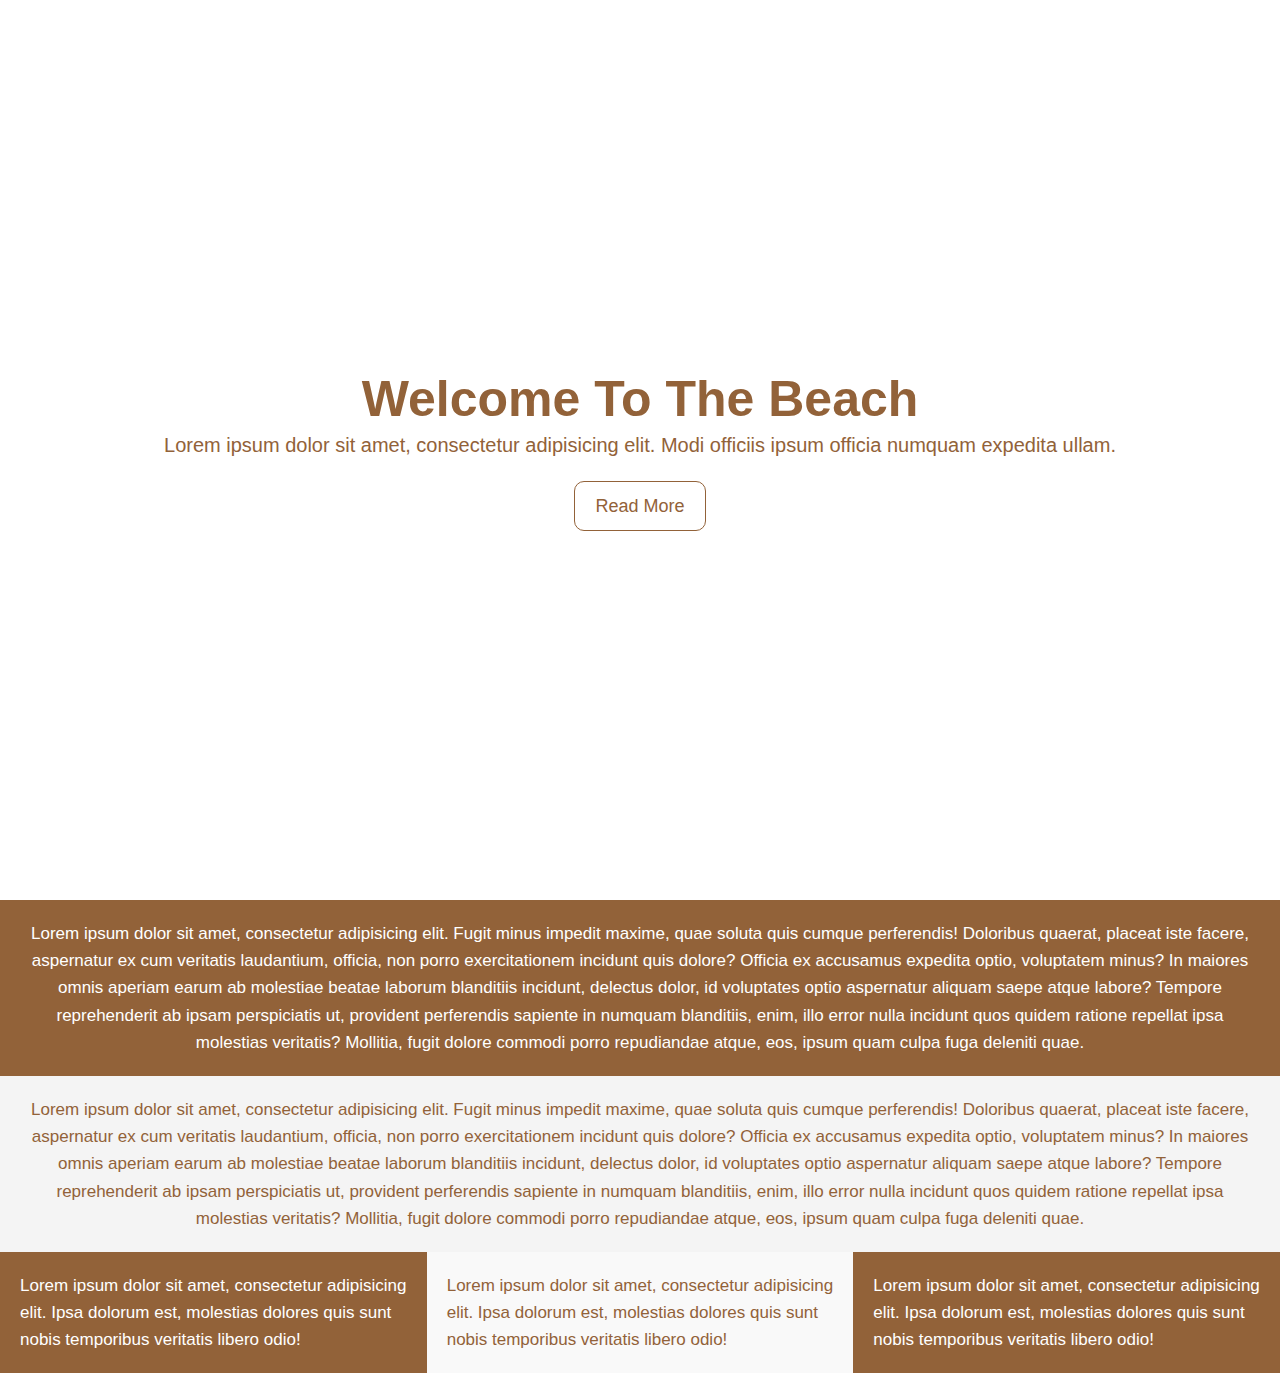
<file: LandingPage/index.html>
<!DOCTYPE html>
<html lang="en">

<head>
    <meta charset="UTF-8">
    <meta name="viewport" content="width=device-width, initial-scale=1.0">
    <title>Landing Page</title>
    <link rel="stylesheet" href="landing.css">
</head>

<body>
    <header id="showcase">
        <h1>Welcome To The Beach</h1>
        <p>Lorem ipsum dolor sit amet, consectetur adipisicing elit. Modi officiis ipsum officia numquam expedita ullam.</p>
        <a href="#" class="button">Read More</a>
    </header>
    <section id="section-a">
        <p>Lorem ipsum dolor sit amet, consectetur adipisicing elit. Fugit minus impedit maxime, quae soluta quis cumque perferendis! Doloribus quaerat, placeat iste facere, aspernatur ex cum veritatis laudantium, officia, non porro exercitationem incidunt
            quis dolore? Officia ex accusamus expedita optio, voluptatem minus? In maiores omnis aperiam earum ab molestiae beatae laborum blanditiis incidunt, delectus dolor, id voluptates optio aspernatur aliquam saepe atque labore? Tempore reprehenderit
            ab ipsam perspiciatis ut, provident perferendis sapiente in numquam blanditiis, enim, illo error nulla incidunt quos quidem ratione repellat ipsa molestias veritatis? Mollitia, fugit dolore commodi porro repudiandae atque, eos, ipsum quam
            culpa fuga deleniti quae.</p>
    </section>
    <section id="section-b">
        <p>Lorem ipsum dolor sit amet, consectetur adipisicing elit. Fugit minus impedit maxime, quae soluta quis cumque perferendis! Doloribus quaerat, placeat iste facere, aspernatur ex cum veritatis laudantium, officia, non porro exercitationem incidunt
            quis dolore? Officia ex accusamus expedita optio, voluptatem minus? In maiores omnis aperiam earum ab molestiae beatae laborum blanditiis incidunt, delectus dolor, id voluptates optio aspernatur aliquam saepe atque labore? Tempore reprehenderit
            ab ipsam perspiciatis ut, provident perferendis sapiente in numquam blanditiis, enim, illo error nulla incidunt quos quidem ratione repellat ipsa molestias veritatis? Mollitia, fugit dolore commodi porro repudiandae atque, eos, ipsum quam
            culpa fuga deleniti quae.</p>
    </section>
    <section id="section-c">
        <div class="box-1">
            Lorem ipsum dolor sit amet, consectetur adipisicing elit. Ipsa dolorum est, molestias dolores quis sunt nobis temporibus veritatis libero odio!
        </div>
        <div class="box-2">
            Lorem ipsum dolor sit amet, consectetur adipisicing elit. Ipsa dolorum est, molestias dolores quis sunt nobis temporibus veritatis libero odio!
        </div>
        <div class="box-3">
            Lorem ipsum dolor sit amet, consectetur adipisicing elit. Ipsa dolorum est, molestias dolores quis sunt nobis temporibus veritatis libero odio!
        </div>
    </section>

</body>

</html>
</file>
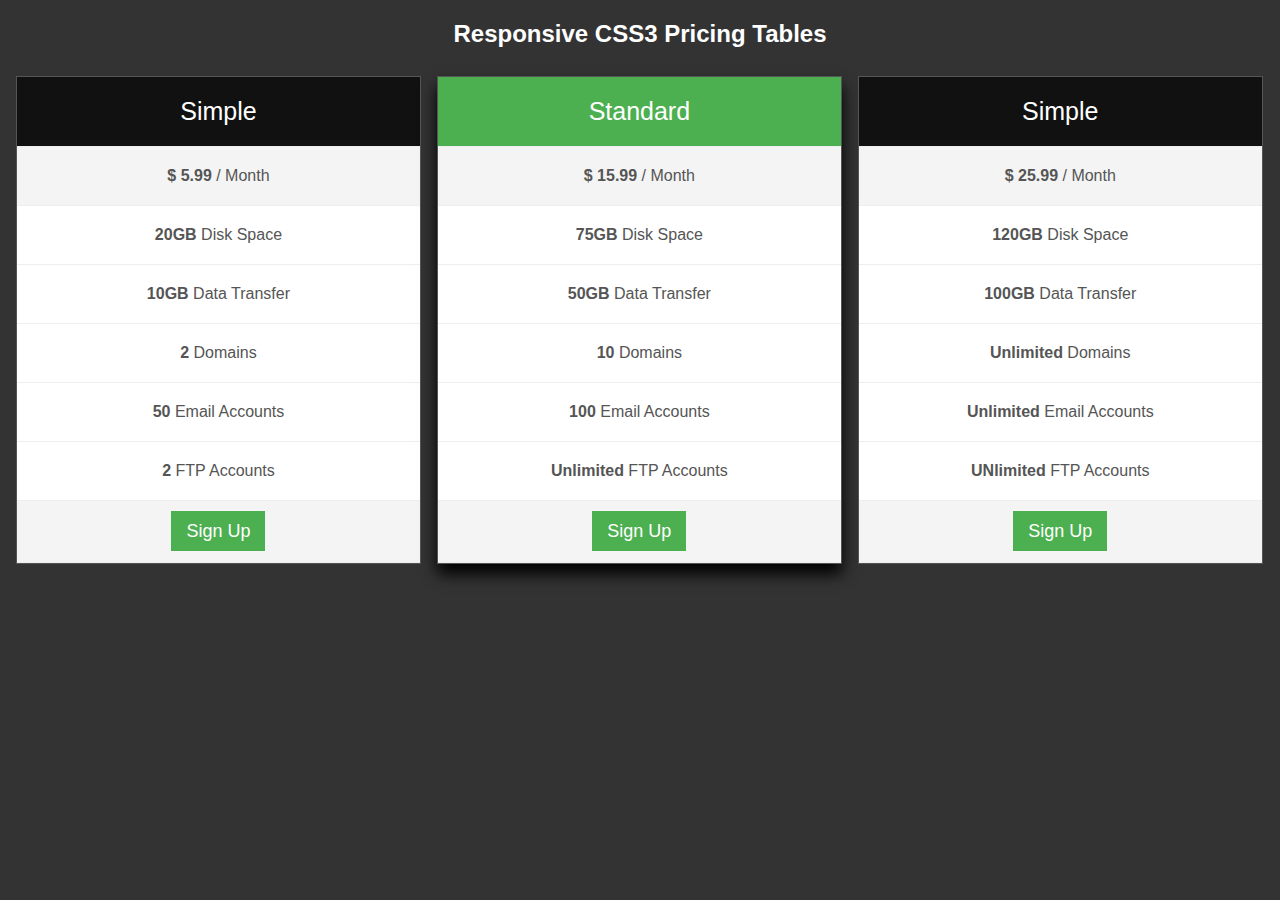
<file: PricingTables/index.html>
<!DOCTYPE html>
<html lang="en">

<head>
    <meta charset="UTF-8">
    <meta name="viewport" content="width=device-width, initial-scale=1.0">
    <meta http-equiv="X-UA-Compatible" content="ie=edge">
    <title>Responsive CSS3 Pricng Tables</title>
    <link rel="stylesheet" href="pricingtables.css">
</head>

<body>
    <h2>Responsive CSS3 Pricing Tables</h2>
    <div class="col">
        <ul class="price-box">
            <li class="header">Simple</li>
            <li class="emph"><strong>$ 5.99</strong> / Month</li>
            <li><strong>20GB</strong> Disk Space</li>
            <li><strong>10GB</strong> Data Transfer</li>
            <li><strong>2</strong> Domains</li>
            <li><strong>50</strong> Email Accounts</li>
            <li><strong>2</strong> FTP Accounts</li>
            <li class="emph"><a href="#" class="button">Sign Up</a></li>
        </ul>
    </div>

    <div class="col">
        <ul class="price-box best">
            <li class="header header-green">Standard</li>
            <li class="emph"><strong>$ 15.99</strong> / Month</li>
            <li><strong>75GB</strong> Disk Space</li>
            <li><strong>50GB</strong> Data Transfer</li>
            <li><strong>10</strong> Domains</li>
            <li><strong>100</strong> Email Accounts</li>
            <li><strong>Unlimited</strong> FTP Accounts</li>
            <li class="emph"><a href="#" class="button">Sign Up</a></li>
        </ul>
    </div>

    <div class="col">
        <ul class="price-box">
            <li class="header">Simple</li>
            <li class="emph"><strong>$ 25.99</strong> / Month</li>
            <li><strong>120GB</strong> Disk Space</li>
            <li><strong>100GB</strong> Data Transfer</li>
            <li><strong>Unlimited</strong> Domains</li>
            <li><strong>Unlimited</strong> Email Accounts</li>
            <li><strong>UNlimited</strong> FTP Accounts</li>
            <li class="emph"><a href="#" class="button">Sign Up</a></li>
        </ul>
    </div>
</body>

</html>
</file>
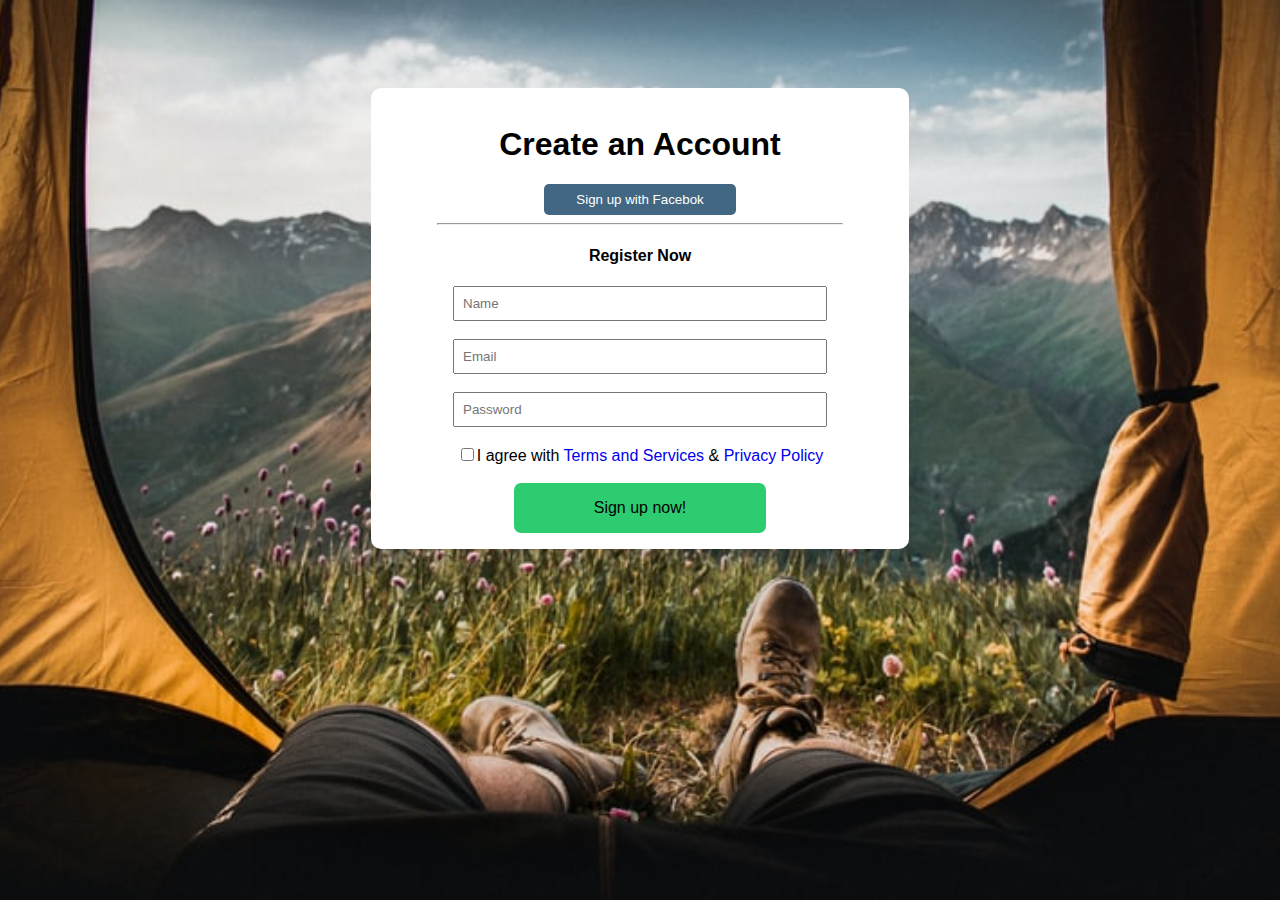
<file: Simple sign up page/index.html>
<!DOCTYPE html>
<html lang="en">

<head>
    <meta charset="UTF-8">
    <meta name="viewport" content="width=device-width, initial-scale=1.0">
    <title>ign Up Page</title>
    <link rel="stylesheet" href="style.css">
</head>

<body>
    <main class="container">
        <h1>Create an Account</h1>
        <button class="fb">Sign up with Facebok</button>
        <br>
        <hr>
        <h4>Register Now</h4>

        <form action="">
            <input type="text" placeholder="Name"><br><br>
            <input type="email" placeholder="Email"><br><br>
            <input type="password" placeholder="Password"><br><br>
            <input type="checkbox">I agree with <a href="#">Terms and Services</a> & <a href="#">Privacy Policy</a><br><br>
            <button class="btn">Sign up now!</button>
        </form>
    </main>





</body>

</html>
</file>
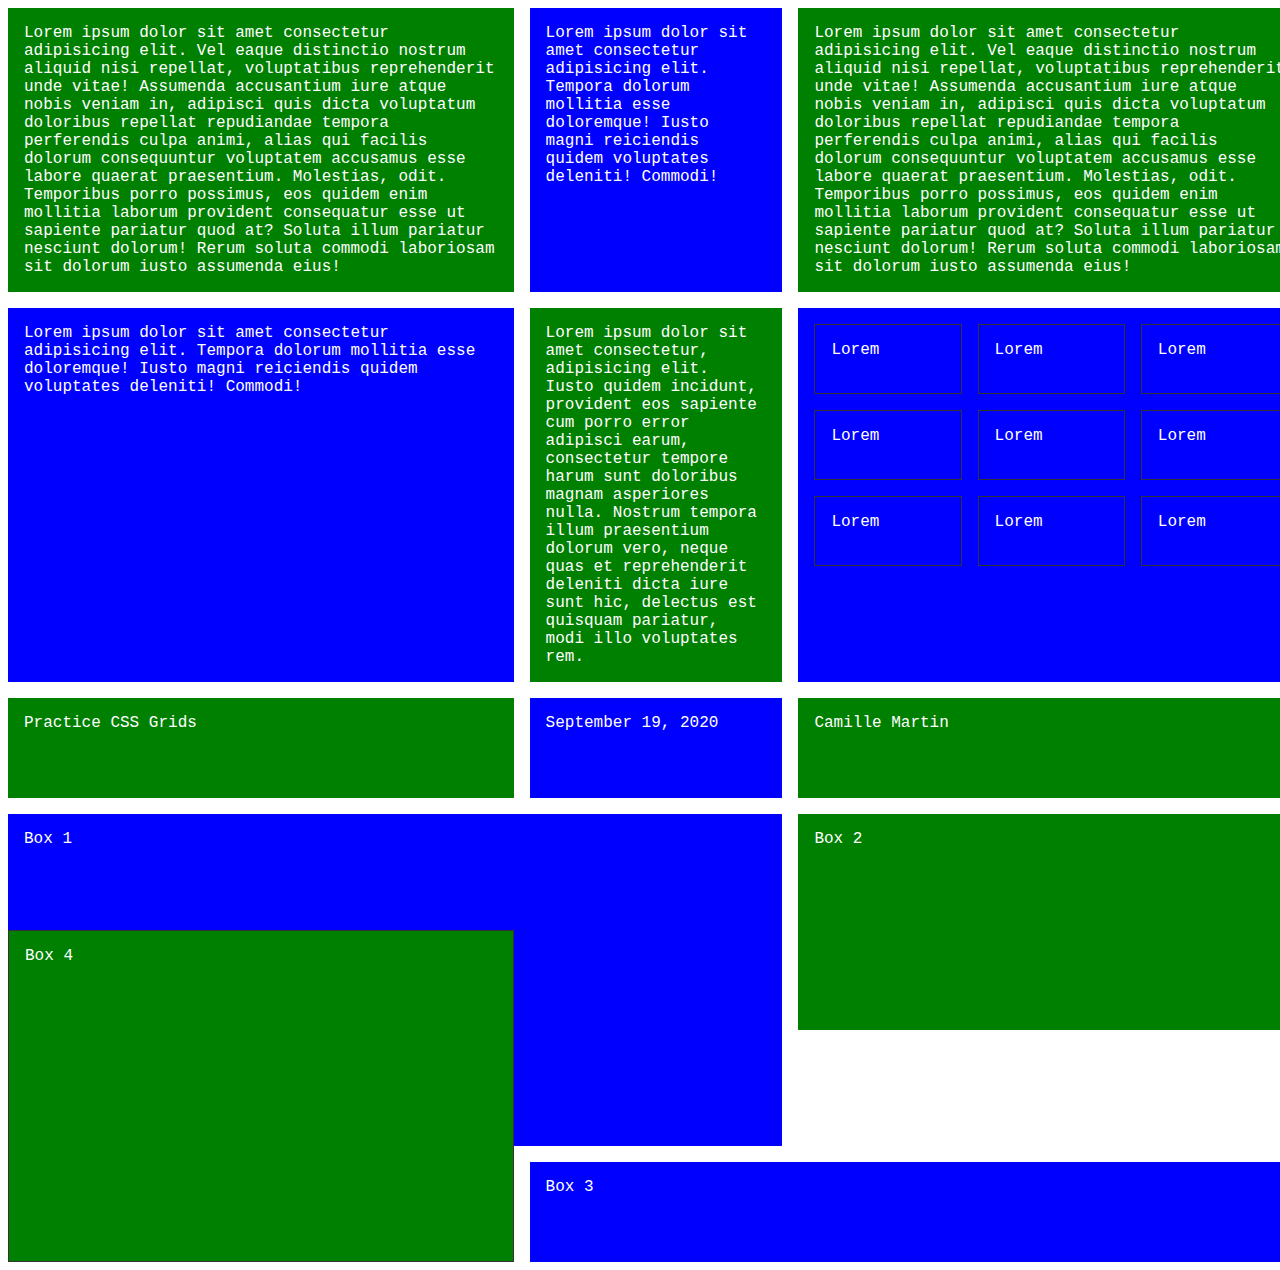
<file: responsivecssgrid.html>
<!DOCTYPE html>
<html lang="en">

<head>
    <meta charset="UTF-8">
    <meta name="viewport" content="width=device-width, initial-scale=1.0">
    <title>Responsive CSS Grid</title>
    <style>
        .wrapper {
            display: grid;
            grid-template-columns: 40% 20% 40%;
            /*grid-template-column: 1fr 2fr 1fr;*/
            /*grid-template-column: repeat(3, 1fr);*/
            /*grid-template-column: repeat(4, 1fr 2fr)*/
            grid-gap: 1em;
            /*grid-auto-rows: 100px;*/
            grid-auto-rows: minmax(100px, auto);
            /*justify-content: stretch;
            align-items: end;*/
        }
        
        .wrapper>div {
            background-color: blue;
            padding: 1rem;
            color: white;
            font-family: 'Courier New', Courier, monospace;
        }
        
        .wrapper>div:nth-child(odd) {
            background-color: green;
        }
        
        .nested {
            display: grid;
            grid-template-columns: repeat(3, 1fr);
            grid-auto-rows: 70px;
            grid-gap: 1em;
        }
        
        .nested>div {
            border: 1px solid #333;
            padding: 1em;
        }
        
        .box1 {
            /*align-self: start;*/
            grid-column: 1/3;
            grid-row: 4/7;
        }
        
        .box2 {
            /*align-self: end;*/
            grid-column: 3;
            grid-row: 4/6;
        }
        
        .box3 {
            /* align-self: center;*/
            grid-column: 2/4;
        }
        
        .box4 {
            /*align-self: auto;*/
            grid-column: 1;
            grid-row: 5/8;
            border: 1px solid #333;
        }
        
        @media screen and (max-width: 768px) {
            .wrapper,
            div,
            .nested,
            .box1,
            .box2,
            .box3,
            .box4 {
                display: inline-block;
                float: none;
                width: 100%;
                margin: 0 0 2%;
            }
        }
    </style>
</head>

<body>
    <div class="wrapper">
        <div>
            Lorem ipsum dolor sit amet consectetur adipisicing elit. Vel eaque distinctio nostrum aliquid nisi repellat, voluptatibus reprehenderit unde vitae! Assumenda accusantium iure atque nobis veniam in, adipisci quis dicta voluptatum doloribus repellat repudiandae
            tempora perferendis culpa animi, alias qui facilis dolorum consequuntur voluptatem accusamus esse labore quaerat praesentium. Molestias, odit. Temporibus porro possimus, eos quidem enim mollitia laborum provident consequatur esse ut sapiente
            pariatur quod at? Soluta illum pariatur nesciunt dolorum! Rerum soluta commodi laboriosam sit dolorum iusto assumenda eius!
        </div>
        <div>
            Lorem ipsum dolor sit amet consectetur adipisicing elit. Tempora dolorum mollitia esse doloremque! Iusto magni reiciendis quidem voluptates deleniti! Commodi!
        </div>
        <div>
            Lorem ipsum dolor sit amet consectetur adipisicing elit. Vel eaque distinctio nostrum aliquid nisi repellat, voluptatibus reprehenderit unde vitae! Assumenda accusantium iure atque nobis veniam in, adipisci quis dicta voluptatum doloribus repellat repudiandae
            tempora perferendis culpa animi, alias qui facilis dolorum consequuntur voluptatem accusamus esse labore quaerat praesentium. Molestias, odit. Temporibus porro possimus, eos quidem enim mollitia laborum provident consequatur esse ut sapiente
            pariatur quod at? Soluta illum pariatur nesciunt dolorum! Rerum soluta commodi laboriosam sit dolorum iusto assumenda eius!
        </div>
        <div>
            Lorem ipsum dolor sit amet consectetur adipisicing elit. Tempora dolorum mollitia esse doloremque! Iusto magni reiciendis quidem voluptates deleniti! Commodi!
        </div>
        <div>
            Lorem ipsum dolor sit amet consectetur, adipisicing elit. Iusto quidem incidunt, provident eos sapiente cum porro error adipisci earum, consectetur tempore harum sunt doloribus magnam asperiores nulla. Nostrum tempora illum praesentium dolorum vero, neque
            quas et reprehenderit deleniti dicta iure sunt hic, delectus est quisquam pariatur, modi illo voluptates rem.
        </div>
        <div class="nested">
            <div>Lorem</div>
            <div>Lorem</div>
            <div>Lorem</div>
            <div>Lorem</div>
            <div>Lorem</div>
            <div>Lorem</div>
            <div>Lorem</div>
            <div>Lorem</div>
            <div>Lorem</div>
        </div>
        <div>Practice CSS Grids</div>
        <div>September 19, 2020</div>
        <div>Camille Martin</div>
        <div class="box box1">Box 1</div>
        <div class="box box2">Box 2</div>
        <div class="box box3">Box 3</div>
        <div class="box box4">Box 4</div>
    </div>
</body>

</html>
</file>
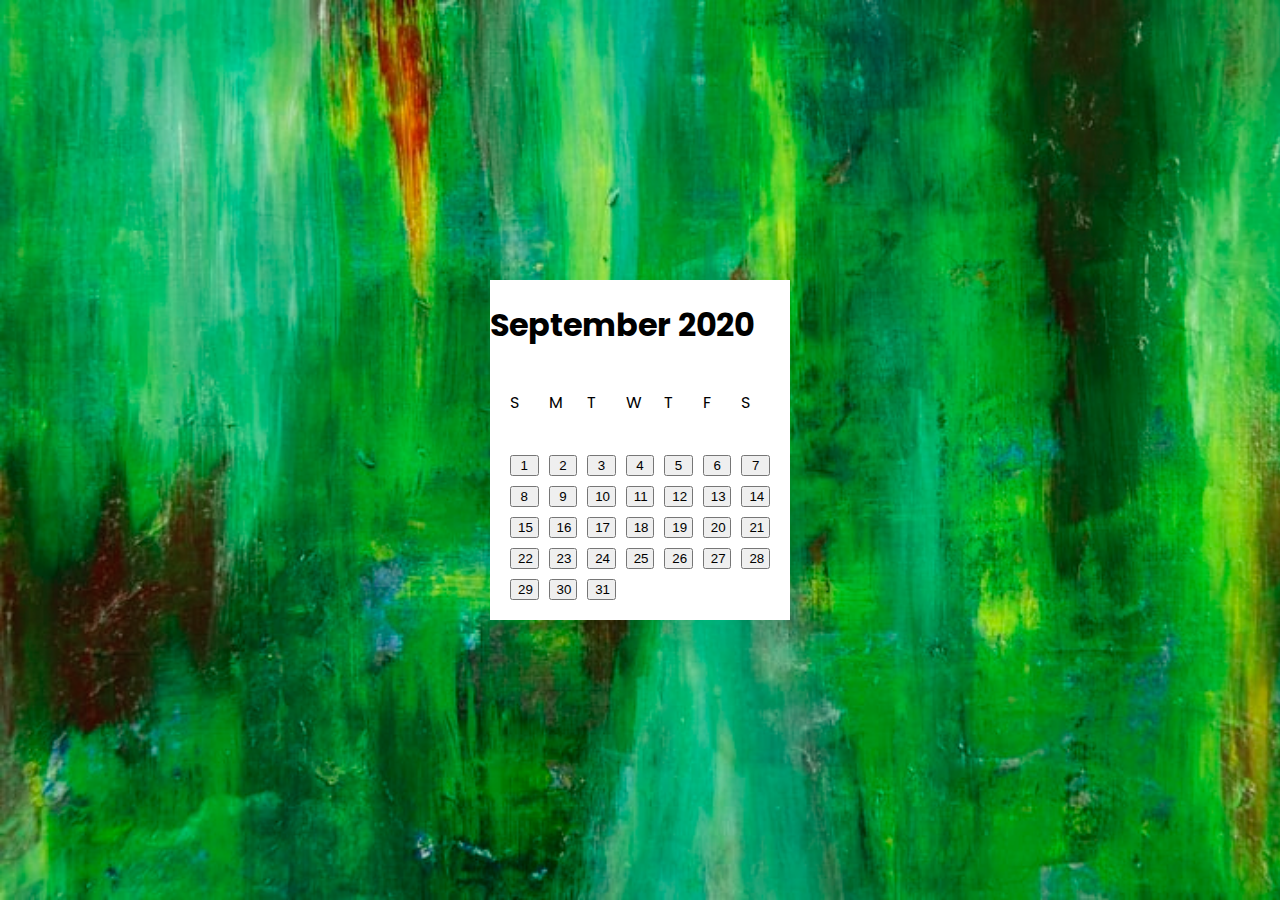
<file: Calendar/calendar.html>
<!DOCTYPE html>
<html lang="en">

<head>
    <meta charset="UTF-8">
    <meta name="viewport" content="width=device-width, initial-scale=1.0">
    <link rel="stylesheet" href="sandbox.css">
    <title>Calendar</title>

</head>

<body>
    <div class="calendar">
        <div class="month-indicator">
            <h1>September 2020</h1>
        </div>
        <div class="day-of-week">
            <div class="grid">
                <!-- Day of week -->
                <div>S</div>
                <div>M </div>
                <div>T</div>
                <div>W</div>
                <div>T</div>
                <div>F</div>
                <div>S</div>
            </div>
        </div>
        <div class="date-grid">
            <div class="grid">
                <button><time datetime="2020-09-01">1</time></button>
                <button><time datetime="2020-09-02">2</time></button>
                <button><time datetime="2020-09-03">3</time></button>
                <button><time datetime="2020-09-04">4</time></button>
                <button><time datetime="2020-09-05">5</time></button>
                <button><time datetime="2020-09-06">6</time></button>
                <button><time datetime="2020-09-07">7</time></button>
                <button><time datetime="2020-09-08">8</time></button>
                <button><time datetime="2020-09-09">9</time></button>
                <button><time datetime="2020-09-10">10</time></button>
                <button><time datetime="2020-09-11">11</time></button>
                <button><time datetime="2020-09-12">12</time></button>
                <button><time datetime="2020-09-13">13</time></button>
                <button><time datetime="2020-09-14">14</time></button>
                <button><time datetime="2020-09-15">15</time></button>
                <button><time datetime="2020-09-16">16</time></button>
                <button><time datetime="2020-09-17">17</time></button>
                <button><time datetime="2020-09-18">18</time></button>
                <button><time datetime="2020-09-19">19</time></button>
                <button><time datetime="2020-09-20">20</time></button>
                <button><time datetime="2020-09-21">21</time></button>
                <button><time datetime="2020-09-22">22</time></button>
                <button><time datetime="2020-09-23">23</time></button>
                <button><time datetime="2020-09-24">24</time></button>
                <button><time datetime="2020-09-25">25</time></button>
                <button><time datetime="2020-09-26">26</time></button>
                <button><time datetime="2020-09-27">27</time></button>
                <button><time datetime="2020-09-28">28</time></button>
                <button><time datetime="2020-09-29">29</time></button>
                <button><time datetime="2020-09-30">30</time></button>
                <button><time datetime="2020-09-31">31</time></button>
            </div>
        </div>
    </div>
</body>

</html>
</file>
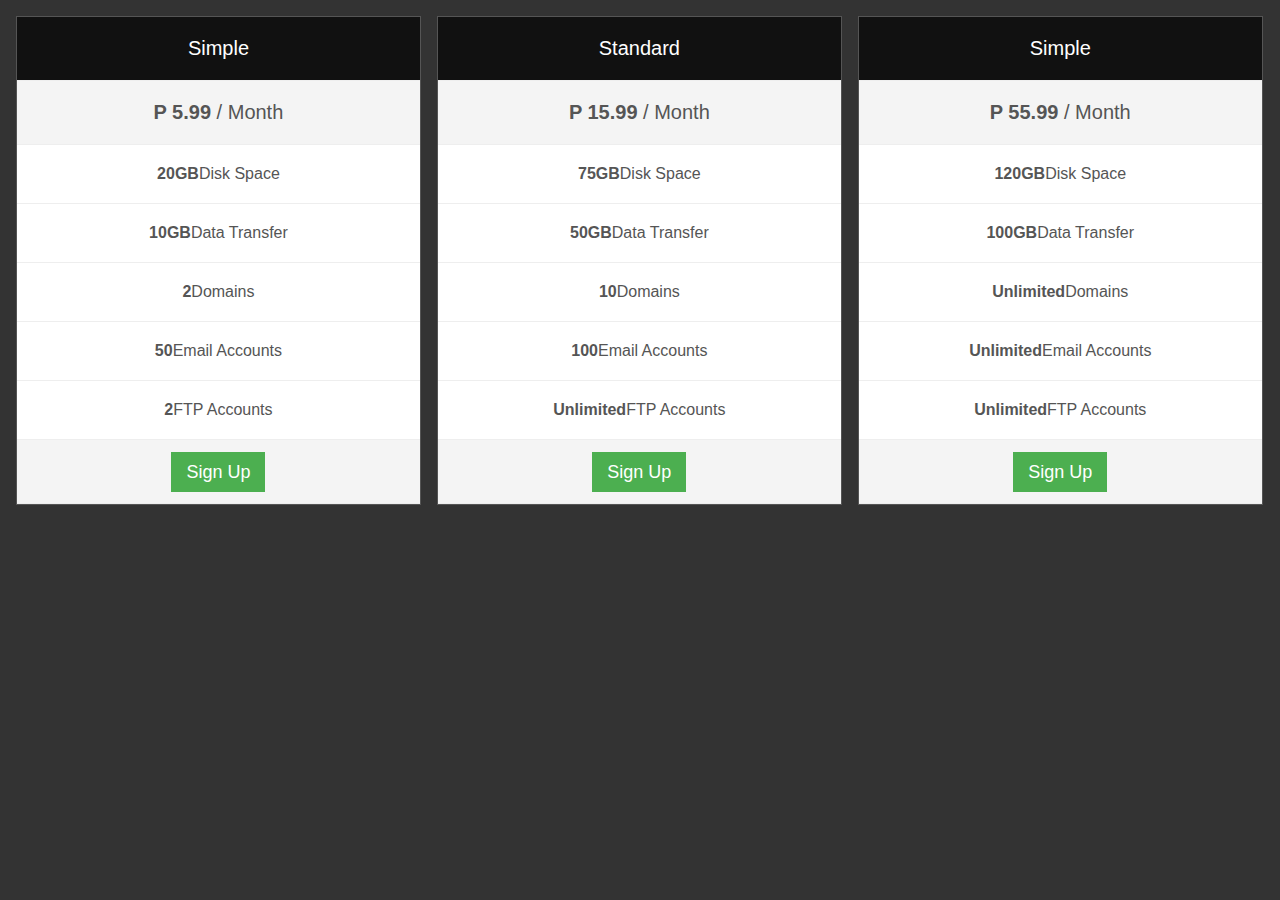
<file: PricingTables/index1001.html>
<!DOCTYPE html>
<html lang="en">

<head>
    <meta charset="UTF-8">
    <meta name="viewport" content="width=device-width, initial-scale=1.0">
    <title>Responsive CSS3 Pricing Table</title>
    <link rel="stylesheet" href="style1001.css">
</head>

<body>
    <div class="col">
        <ul class="price-box">
            <li class="header">Simple</li>
            <li class="emph"><strong>P 5.99</strong> / Month</li>
            <li><strong>20GB</strong>Disk Space</li>
            <li><strong>10GB</strong>Data Transfer</li>
            <li><strong>2</strong>Domains</li>
            <li><strong>50</strong>Email Accounts</li>
            <li><strong>2</strong>FTP Accounts</li>
            <li class="emph"><a href="#" class="button">Sign Up</a></li>
        </ul>
    </div>

    <div class="col">
        <ul class="price-box best">
            <li class="header header-green">Standard</li>
            <li class="emph"><strong>P 15.99</strong> / Month</li>
            <li><strong>75GB</strong>Disk Space</li>
            <li><strong>50GB</strong>Data Transfer</li>
            <li><strong>10</strong>Domains</li>
            <li><strong>100</strong>Email Accounts</li>
            <li><strong>Unlimited</strong>FTP Accounts</li>
            <li class="emph"><a href="#" class="button">Sign Up</a></li>
        </ul>
    </div>

    <div class="col">
        <ul class="price-box">
            <li class="header">Simple</li>
            <li class="emph"><strong>P 55.99</strong> / Month</li>
            <li><strong>120GB</strong>Disk Space</li>
            <li><strong>100GB</strong>Data Transfer</li>
            <li><strong>Unlimited</strong>Domains</li>
            <li><strong>Unlimited</strong>Email Accounts</li>
            <li><strong>Unlimited</strong>FTP Accounts</li>
            <li class="emph"><a href="#" class="button">Sign Up</a></li>
        </ul>
    </div>
</body>

</html>
</file>
<file: LandingPage/landing.css>
* {
    margin: 0;
    padding: 0;
}

body {
    margin: 0;
    font-family: Arial, "Helvetica Neue", Helvetica, sans-serif;
    font-size: 17px;
    color: #926239;
    line-height: 1.6;
}

#showcase {
    background-image: url('http://traversymedia.com/downloads/assets/beachshowcase.jpg');
    background-size: cover;
    background-position: center;
    height: 100vh;
    display: flex;
    flex-direction: column;
    justify-content: center;
    align-items: center;
    text-align: center;
    padding: 0 20px;
}

#showcase h1 {
    font-size: 50px;
    line-height: 1.2;
}

#showcase p {
    font-size: 20px;
}

#showcase .button {
    font-size: 18px;
    text-decoration: none;
    color: #926239;
    border: #926239 1px solid;
    padding: 10px 20px;
    border-radius: 10px;
    margin-top: 20px;
}

#showcase .button:hover {
    background: #926239;
    color: #fff;
}

#section-a {
    padding: 20px;
    background: #926239;
    color: #fff;
    text-align: center;
}

#section-b {
    padding: 20px;
    background: #f4f4f4;
    text-align: center;
}

#section-c {
    display: flex;
}

#section-c div {
    padding: 20px;
}

#section-c .box-1,
#section-c .box-3 {
    background: #926239;
    color: #fff;
}

#section-c .box-2 {
    background: #f9f9f9;
}
</file>
<file: PricingTables/pricingtables.css>
body {
    font-family: "Tahoma", sans-serif;
    background: #333;
    color: #fff;
}

h2 {
    text-align: center;
}

.col {
    float: left;
    width: 33.3%;
    padding: 8px;
    box-sizing: border-box;
}

.price-box {
    background: #fff;
    color: #555;
    list-style-type: none;
    border: 1px solid #555;
    margin: 0;
    padding: 0;
    transition: 0.3s;
}

.price-box:hover,
.price-box.best {
    box-shadow: 0 10px 15px 0 #000;
}

.price-box .header {
    background-color: #111;
    color: #fff;
    font-size: 25px;
}

.price-box .header.header-green {
    background-color: #4CAf50;
}

.price-box li {
    padding: 20px;
    border-bottom: 1px solid #eee;
    text-align: center;
}

.price-box .emph {
    background-color: #f4f4f4;
    font-ize: 20px;
}

.button {
    background-color: #4CAf50;
    border: none;
    color: #fff;
    padding: 10px 15px;
    text-align: center;
    text-decoration: none;
    font-size: 18px;
}

@media(max-width:700px) {
    .col {
        width: 100%;
    }
}
</file>
<file: Simple sign up page/style.css>
body {
    background: url(photo1.jpg) no-repeat center fixed;
    background-size: cover;
    font-family: sans-serif;
}

.container {
    width: 40%;
    margin: auto;
    overflow: hidden;
    padding: 1rem;
    background-color: #fff;
    border-radius: 10px;
    text-align: center;
    margin-top: 7%;
}

hr {
    width: 80%;
}

.fb {
    padding: 0.5rem 2rem;
    color: #fff;
    background-color: #426782;
    border: none;
    border-radius: 5px;
}

a {
    text-decoration: none;
}

.container input {
    padding: 0.5rem;
    width: 70%;
}

.container input[type="checkbox"] {
    width: auto;
}

.btn {
    padding: 1rem;
    background-color: #2ecc71;
    font-size: 1rem;
    width: 50%;
    border-radius: 7px;
    border: none;
}
</file>
<file: Calendar/sandbox.css>
@import url('https://fonts.googleapis.com/css2?family=Poppins:wght@300;400;600&display=swap');
body {
    font-family: 'Poppins', sans-serif;
    margin: 0;
    padding: 0;
    display: flex;
    justify-content: center;
    align-items: center;
    height: 100vh;
    background: url(img/bg2.jpg);
    background-size: cover;
}

.calendar {
    width: 300px;
    height: auto;
    background: #fff;
    box-sizing: border-box;
}

.grid {
    padding: 20px;
    display: grid;
    grid-template-columns: repeat(auto-fit, minmax(25px, 1fr));
    grid-gap: 10px;
    box-sizing: border-box;
}

.calendar .date-of-week div {
    display: flex;
    justify-content: center;
    align-items: center;
    height: 25px;
    color: #262626;
}

.calendar .date-of-week {
    font-weight: 700;
}
</file>
<file: PricingTables/style1001.css>
body {
    font-family: "Tahoma", sans-serif;
    background: #333;
    color: #fff;
}

h2 {
    text-align: center;
}

.col {
    float: left;
    width: 33.3%;
    padding: 8px;
    box-sizing: border-box;
}

.price-box {
    background-color: #fff;
    color: #555;
    list-style-type: none;
    border: 1px solid #555;
    margin: 0;
    padding: 0;
    transition: 0.3s;
}

.price-box:hover,
.price-box.best {
    box-shadow: 0 10 15px 0 #000;
}

.price-box .header {
    background-color: #111;
    color: #fff;
    font-size: 20px;
}

.price-box .header .header-green {
    background-color: #4caf50;
}

.price-box li {
    padding: 20px;
    border-bottom: 1px solid #eee;
    text-align: center;
}

.price-box .emph {
    background-color: #f4f4f4;
    font-size: 20px;
}

.button {
    background-color: #4caf50;
    border: none;
    color: #fff;
    padding: 10px 15px;
    text-align: center;
    text-decoration: none;
    font-size: 18px;
}

@media (max-width:700px) {
    .col {
        width: 100%
    }
}
</file>
